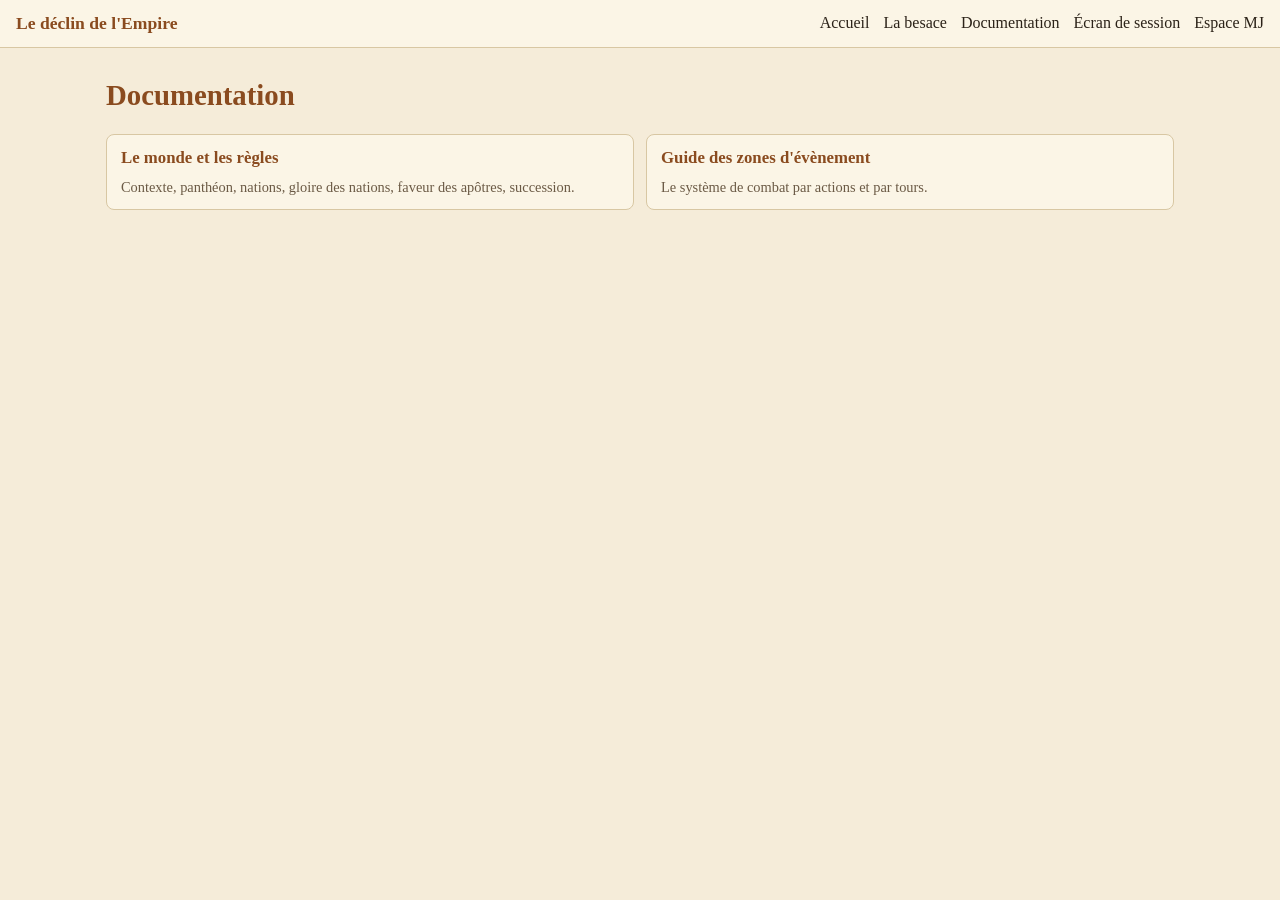
<file: docs.html>
<!DOCTYPE html>
<html lang="fr"><head><meta charset="utf-8">
<meta name="viewport" content="width=device-width, initial-scale=1">
<title>Documentation</title>
<link rel="stylesheet" href="css/style.css"></head><body>
<nav><b>Le déclin de l'Empire</b><a href="index.html">Accueil</a><a href="besace.html">La besace</a><a href="docs.html">Documentation</a><a href="joueur.html">Écran de session</a><a href="mj.html">Espace MJ</a></nav>
<main>
<h1>Documentation</h1>
<div class="g">
<a class="card" href="docs/monde.html" style="text-decoration:none;color:var(--fg)"><h3 style="margin-top:0;color:var(--ac)">Le monde et les règles</h3><span class="mut">Contexte, panthéon, nations, gloire des nations, faveur des apôtres, succession.</span></a>
<a class="card" href="docs/zones.html" style="text-decoration:none;color:var(--fg)"><h3 style="margin-top:0;color:var(--ac)">Guide des zones d'évènement</h3><span class="mut">Le système de combat par actions et par tours.</span></a>
</div>
</main>
</body></html>
</file>
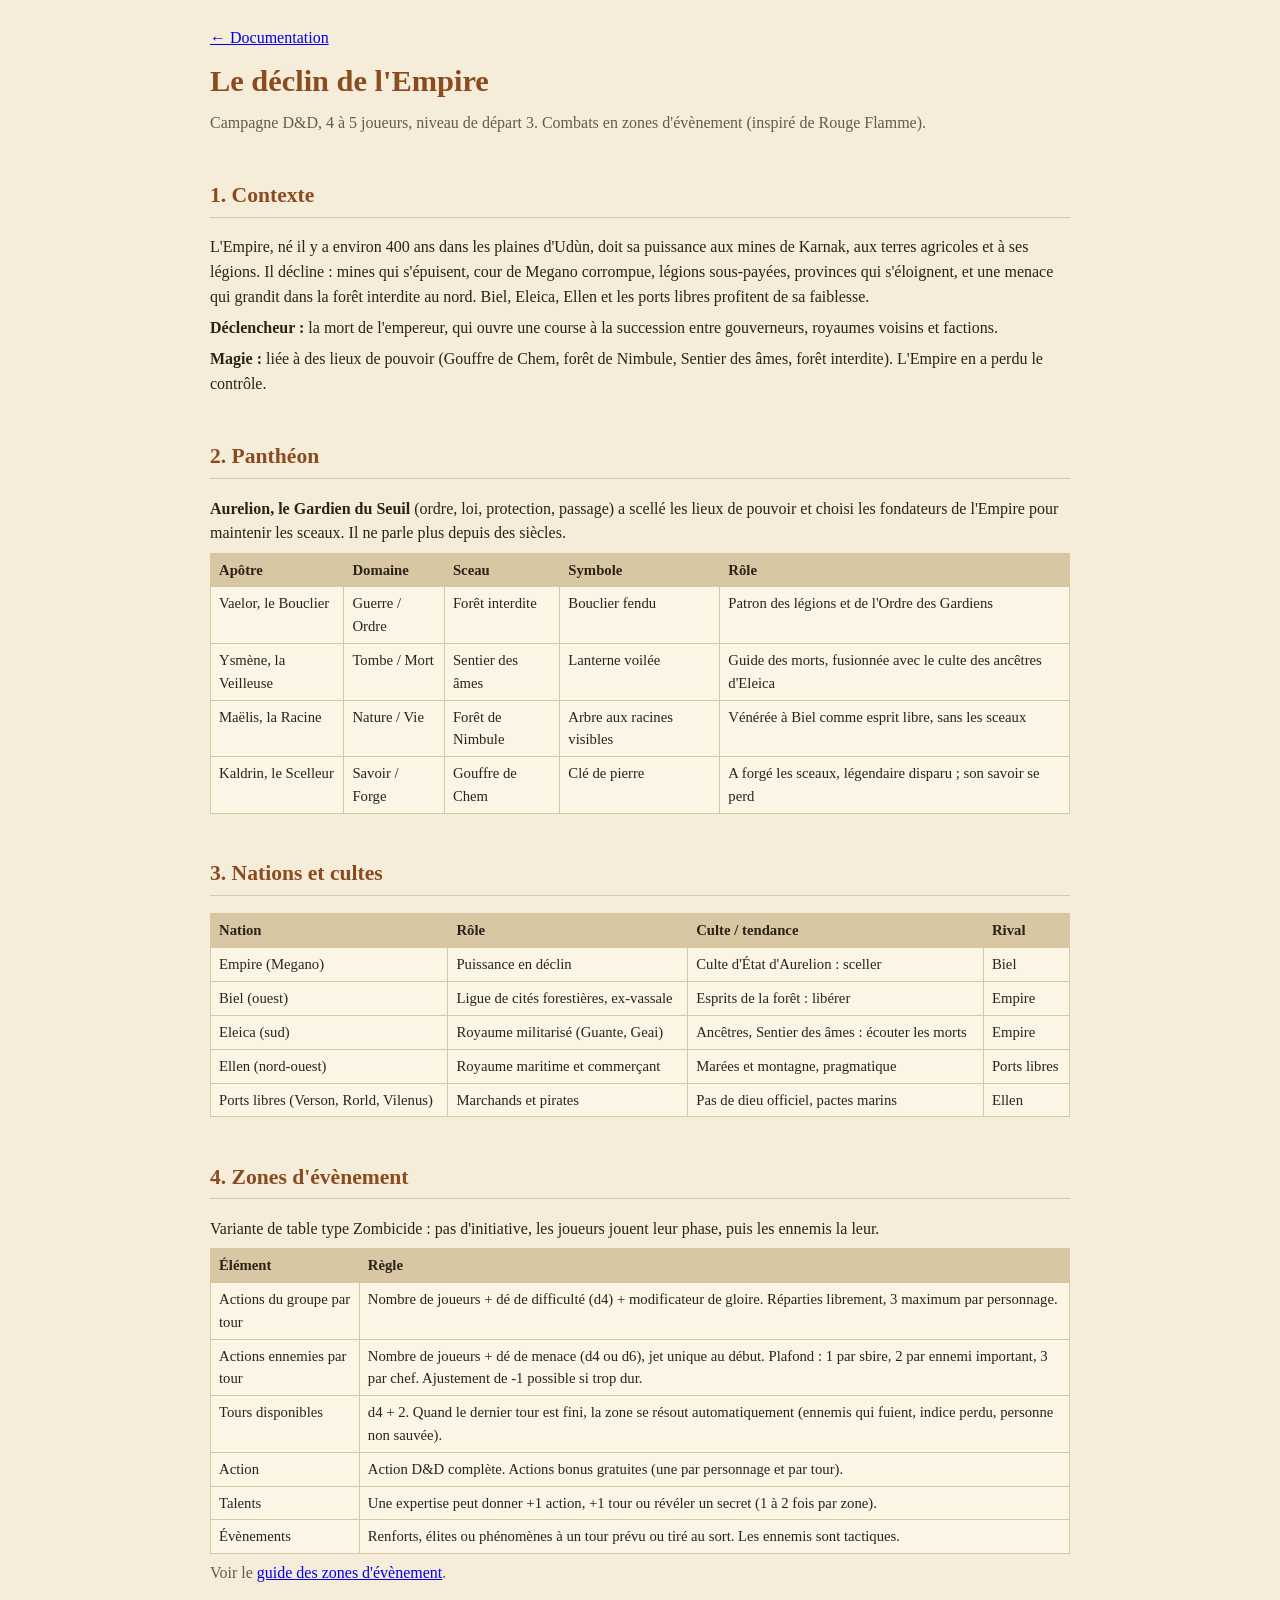
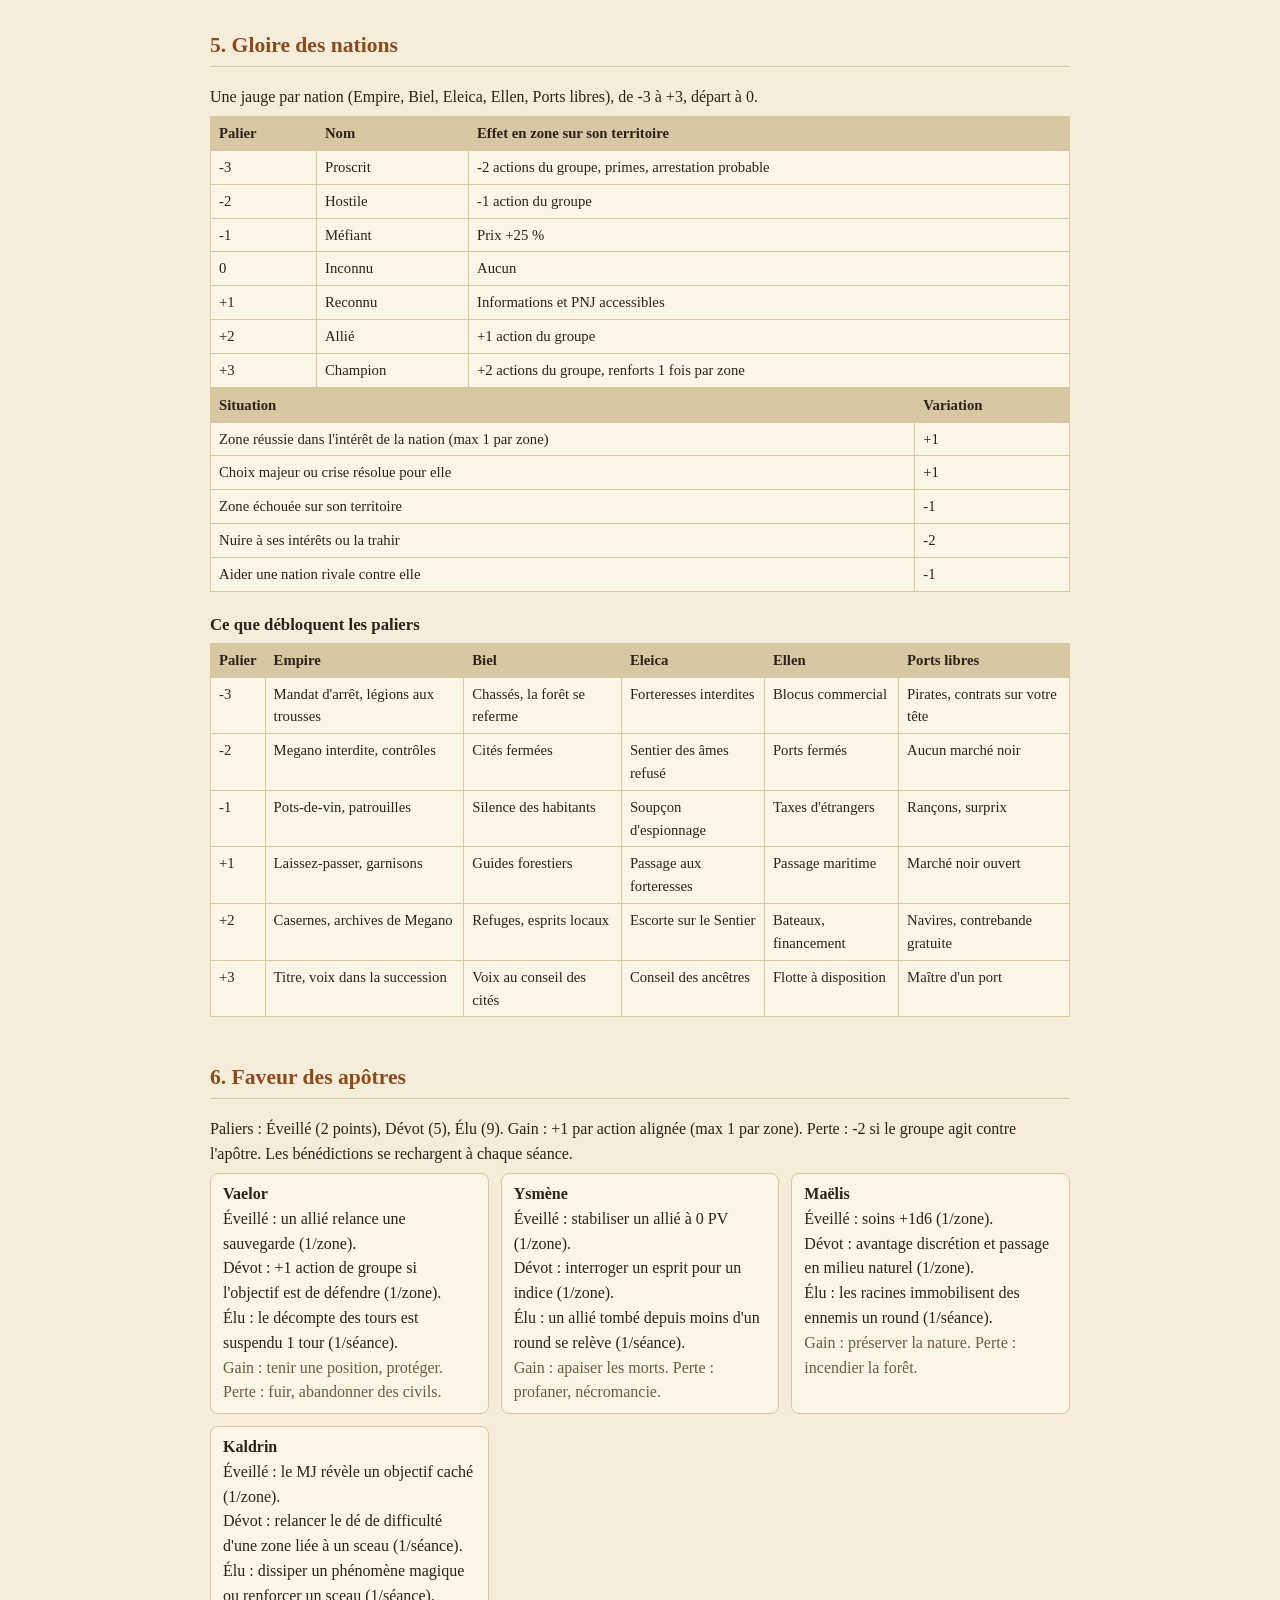
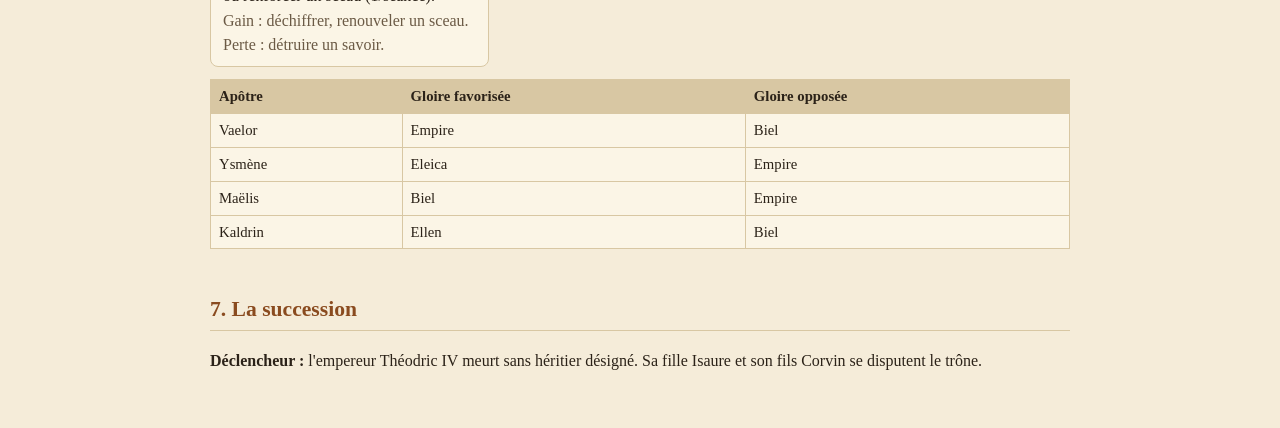
<file: docs/monde.html>
<!DOCTYPE html>
<html lang="fr"><head><meta charset="utf-8">
<meta name="viewport" content="width=device-width, initial-scale=1, viewport-fit=cover">
<title>Campagne D&D : Le déclin de l'Empire</title>
<style>
:root{box-sizing:border-box;padding-top:env(safe-area-inset-top,0px);padding-bottom:env(safe-area-inset-bottom,0px);--bg:#f5ecd9;--fg:#2b2218;--mut:#6b5a45;--ac:#8a4b1f;--card:#fbf5e6;--bd:#d8c7a3}
html{scroll-padding-top:env(safe-area-inset-top,0px)}
@media (prefers-color-scheme:dark){:root:not([data-theme="light"]){--bg:#1d1812;--fg:#efe4cf;--mut:#b5a48a;--ac:#e0a060;--card:#272018;--bd:#4a3d2c}}
:root[data-theme="dark"]{--bg:#1d1812;--fg:#efe4cf;--mut:#b5a48a;--ac:#e0a060;--card:#272018;--bd:#4a3d2c}
body{margin:0;background:var(--bg);color:var(--fg);font:16px/1.55 Georgia,"Times New Roman",serif}
main{max-width:860px;margin:0 auto;padding:20px 16px 48px}
h1{font-size:1.9rem;color:var(--ac);margin:.2em 0}
h2{font-size:1.35rem;color:var(--ac);border-bottom:1px solid var(--bd);padding-bottom:4px;margin-top:2em}
h3{font-size:1.05rem;margin:1.2em 0 .3em}
p,li{margin:.4em 0}.mut{color:var(--mut)}
.w{overflow-x:auto}
table{border-collapse:collapse;width:100%;font-size:.92rem;background:var(--card)}
th,td{border:1px solid var(--bd);padding:5px 8px;text-align:left;vertical-align:top}
th{background:var(--bd);color:var(--fg)}
.g{display:grid;grid-template-columns:repeat(auto-fit,minmax(250px,1fr));gap:12px}
.c{background:var(--card);border:1px solid var(--bd);border-radius:8px;padding:8px 12px}
</style></head><body><main><p><a href="../docs.html">← Documentation</a></p>
<h1>Le déclin de l'Empire</h1>
<p class="mut">Campagne D&amp;D, 4 à 5 joueurs, niveau de départ 3. Combats en zones d'évènement (inspiré de Rouge Flamme).</p>

<h2>1. Contexte</h2>
<p>L'Empire, né il y a environ 400 ans dans les plaines d'Udùn, doit sa puissance aux mines de Karnak, aux terres agricoles et à ses légions. Il décline : mines qui s'épuisent, cour de Megano corrompue, légions sous-payées, provinces qui s'éloignent, et une menace qui grandit dans la forêt interdite au nord. Biel, Eleica, Ellen et les ports libres profitent de sa faiblesse.</p>
<p><b>Déclencheur :</b> la mort de l'empereur, qui ouvre une course à la succession entre gouverneurs, royaumes voisins et factions.</p>
<p><b>Magie :</b> liée à des lieux de pouvoir (Gouffre de Chem, forêt de Nimbule, Sentier des âmes, forêt interdite). L'Empire en a perdu le contrôle.</p>

<h2>2. Panthéon</h2>
<p><b>Aurelion, le Gardien du Seuil</b> (ordre, loi, protection, passage) a scellé les lieux de pouvoir et choisi les fondateurs de l'Empire pour maintenir les sceaux. Il ne parle plus depuis des siècles.</p>
<div class="w"><table><tr><th>Apôtre</th><th>Domaine</th><th>Sceau</th><th>Symbole</th><th>Rôle</th></tr>
<tr><td>Vaelor, le Bouclier</td><td>Guerre / Ordre</td><td>Forêt interdite</td><td>Bouclier fendu</td><td>Patron des légions et de l'Ordre des Gardiens</td></tr>
<tr><td>Ysmène, la Veilleuse</td><td>Tombe / Mort</td><td>Sentier des âmes</td><td>Lanterne voilée</td><td>Guide des morts, fusionnée avec le culte des ancêtres d'Eleica</td></tr>
<tr><td>Maëlis, la Racine</td><td>Nature / Vie</td><td>Forêt de Nimbule</td><td>Arbre aux racines visibles</td><td>Vénérée à Biel comme esprit libre, sans les sceaux</td></tr>
<tr><td>Kaldrin, le Scelleur</td><td>Savoir / Forge</td><td>Gouffre de Chem</td><td>Clé de pierre</td><td>A forgé les sceaux, légendaire disparu ; son savoir se perd</td></tr></table></div>

<h2>3. Nations et cultes</h2>
<div class="w"><table><tr><th>Nation</th><th>Rôle</th><th>Culte / tendance</th><th>Rival</th></tr>
<tr><td>Empire (Megano)</td><td>Puissance en déclin</td><td>Culte d'État d'Aurelion : sceller</td><td>Biel</td></tr>
<tr><td>Biel (ouest)</td><td>Ligue de cités forestières, ex-vassale</td><td>Esprits de la forêt : libérer</td><td>Empire</td></tr>
<tr><td>Eleica (sud)</td><td>Royaume militarisé (Guante, Geai)</td><td>Ancêtres, Sentier des âmes : écouter les morts</td><td>Empire</td></tr>
<tr><td>Ellen (nord-ouest)</td><td>Royaume maritime et commerçant</td><td>Marées et montagne, pragmatique</td><td>Ports libres</td></tr>
<tr><td>Ports libres (Verson, Rorld, Vilenus)</td><td>Marchands et pirates</td><td>Pas de dieu officiel, pactes marins</td><td>Ellen</td></tr></table></div>

<h2>4. Zones d'évènement</h2>
<p>Variante de table type Zombicide : pas d'initiative, les joueurs jouent leur phase, puis les ennemis la leur.</p>
<div class="w"><table><tr><th>Élément</th><th>Règle</th></tr>
<tr><td>Actions du groupe par tour</td><td>Nombre de joueurs + dé de difficulté (d4) + modificateur de gloire. Réparties librement, 3 maximum par personnage.</td></tr>
<tr><td>Actions ennemies par tour</td><td>Nombre de joueurs + dé de menace (d4 ou d6), jet unique au début. Plafond : 1 par sbire, 2 par ennemi important, 3 par chef. Ajustement de -1 possible si trop dur.</td></tr>
<tr><td>Tours disponibles</td><td>d4 + 2. Quand le dernier tour est fini, la zone se résout automatiquement (ennemis qui fuient, indice perdu, personne non sauvée).</td></tr>
<tr><td>Action</td><td>Action D&amp;D complète. Actions bonus gratuites (une par personnage et par tour).</td></tr>
<tr><td>Talents</td><td>Une expertise peut donner +1 action, +1 tour ou révéler un secret (1 à 2 fois par zone).</td></tr>
<tr><td>Évènements</td><td>Renforts, élites ou phénomènes à un tour prévu ou tiré au sort. Les ennemis sont tactiques.</td></tr></table></div>
<p class="mut">Voir le <a href="zones.html">guide des zones d'évènement</a>.</p>

<h2>5. Gloire des nations</h2>
<p>Une jauge par nation (Empire, Biel, Eleica, Ellen, Ports libres), de -3 à +3, départ à 0.</p>
<div class="w"><table><tr><th>Palier</th><th>Nom</th><th>Effet en zone sur son territoire</th></tr>
<tr><td>-3</td><td>Proscrit</td><td>-2 actions du groupe, primes, arrestation probable</td></tr>
<tr><td>-2</td><td>Hostile</td><td>-1 action du groupe</td></tr>
<tr><td>-1</td><td>Méfiant</td><td>Prix +25 %</td></tr>
<tr><td>0</td><td>Inconnu</td><td>Aucun</td></tr>
<tr><td>+1</td><td>Reconnu</td><td>Informations et PNJ accessibles</td></tr>
<tr><td>+2</td><td>Allié</td><td>+1 action du groupe</td></tr>
<tr><td>+3</td><td>Champion</td><td>+2 actions du groupe, renforts 1 fois par zone</td></tr></table></div>

<div class="w"><table><tr><th>Situation</th><th>Variation</th></tr>
<tr><td>Zone réussie dans l'intérêt de la nation (max 1 par zone)</td><td>+1</td></tr>
<tr><td>Choix majeur ou crise résolue pour elle</td><td>+1</td></tr>
<tr><td>Zone échouée sur son territoire</td><td>-1</td></tr>
<tr><td>Nuire à ses intérêts ou la trahir</td><td>-2</td></tr>
<tr><td>Aider une nation rivale contre elle</td><td>-1</td></tr></table></div>
<h3>Ce que débloquent les paliers</h3>
<div class="w"><table><tr><th>Palier</th><th>Empire</th><th>Biel</th><th>Eleica</th><th>Ellen</th><th>Ports libres</th></tr>
<tr><td>-3</td><td>Mandat d'arrêt, légions aux trousses</td><td>Chassés, la forêt se referme</td><td>Forteresses interdites</td><td>Blocus commercial</td><td>Pirates, contrats sur votre tête</td></tr>
<tr><td>-2</td><td>Megano interdite, contrôles</td><td>Cités fermées</td><td>Sentier des âmes refusé</td><td>Ports fermés</td><td>Aucun marché noir</td></tr>
<tr><td>-1</td><td>Pots-de-vin, patrouilles</td><td>Silence des habitants</td><td>Soupçon d'espionnage</td><td>Taxes d'étrangers</td><td>Rançons, surprix</td></tr>
<tr><td>+1</td><td>Laissez-passer, garnisons</td><td>Guides forestiers</td><td>Passage aux forteresses</td><td>Passage maritime</td><td>Marché noir ouvert</td></tr>
<tr><td>+2</td><td>Casernes, archives de Megano</td><td>Refuges, esprits locaux</td><td>Escorte sur le Sentier</td><td>Bateaux, financement</td><td>Navires, contrebande gratuite</td></tr>
<tr><td>+3</td><td>Titre, voix dans la succession</td><td>Voix au conseil des cités</td><td>Conseil des ancêtres</td><td>Flotte à disposition</td><td>Maître d'un port</td></tr></table></div>

<h2>6. Faveur des apôtres</h2>
<p>Paliers : Éveillé (2 points), Dévot (5), Élu (9). Gain : +1 par action alignée (max 1 par zone). Perte : -2 si le groupe agit contre l'apôtre. Les bénédictions se rechargent à chaque séance.</p>
<div class="g">
<div class="c"><b>Vaelor</b><br>Éveillé : un allié relance une sauvegarde (1/zone).<br>Dévot : +1 action de groupe si l'objectif est de défendre (1/zone).<br>Élu : le décompte des tours est suspendu 1 tour (1/séance).<br><span class="mut">Gain : tenir une position, protéger. Perte : fuir, abandonner des civils.</span></div>
<div class="c"><b>Ysmène</b><br>Éveillé : stabiliser un allié à 0 PV (1/zone).<br>Dévot : interroger un esprit pour un indice (1/zone).<br>Élu : un allié tombé depuis moins d'un round se relève (1/séance).<br><span class="mut">Gain : apaiser les morts. Perte : profaner, nécromancie.</span></div>
<div class="c"><b>Maëlis</b><br>Éveillé : soins +1d6 (1/zone).<br>Dévot : avantage discrétion et passage en milieu naturel (1/zone).<br>Élu : les racines immobilisent des ennemis un round (1/séance).<br><span class="mut">Gain : préserver la nature. Perte : incendier la forêt.</span></div>
<div class="c"><b>Kaldrin</b><br>Éveillé : le MJ révèle un objectif caché (1/zone).<br>Dévot : relancer le dé de difficulté d'une zone liée à un sceau (1/séance).<br>Élu : dissiper un phénomène magique ou renforcer un sceau (1/séance).<br><span class="mut">Gain : déchiffrer, renouveler un sceau. Perte : détruire un savoir.</span></div></div>
<div class="w"><table style="margin-top:12px"><tr><th>Apôtre</th><th>Gloire favorisée</th><th>Gloire opposée</th></tr>
<tr><td>Vaelor</td><td>Empire</td><td>Biel</td></tr><tr><td>Ysmène</td><td>Eleica</td><td>Empire</td></tr>
<tr><td>Maëlis</td><td>Biel</td><td>Empire</td></tr><tr><td>Kaldrin</td><td>Ellen</td><td>Biel</td></tr></table></div>

<h2>7. La succession</h2>
<p><b>Déclencheur :</b> l'empereur Théodric IV meurt sans héritier désigné. Sa fille Isaure et son fils Corvin se disputent le trône.</p>
</main></body></html>
</file>
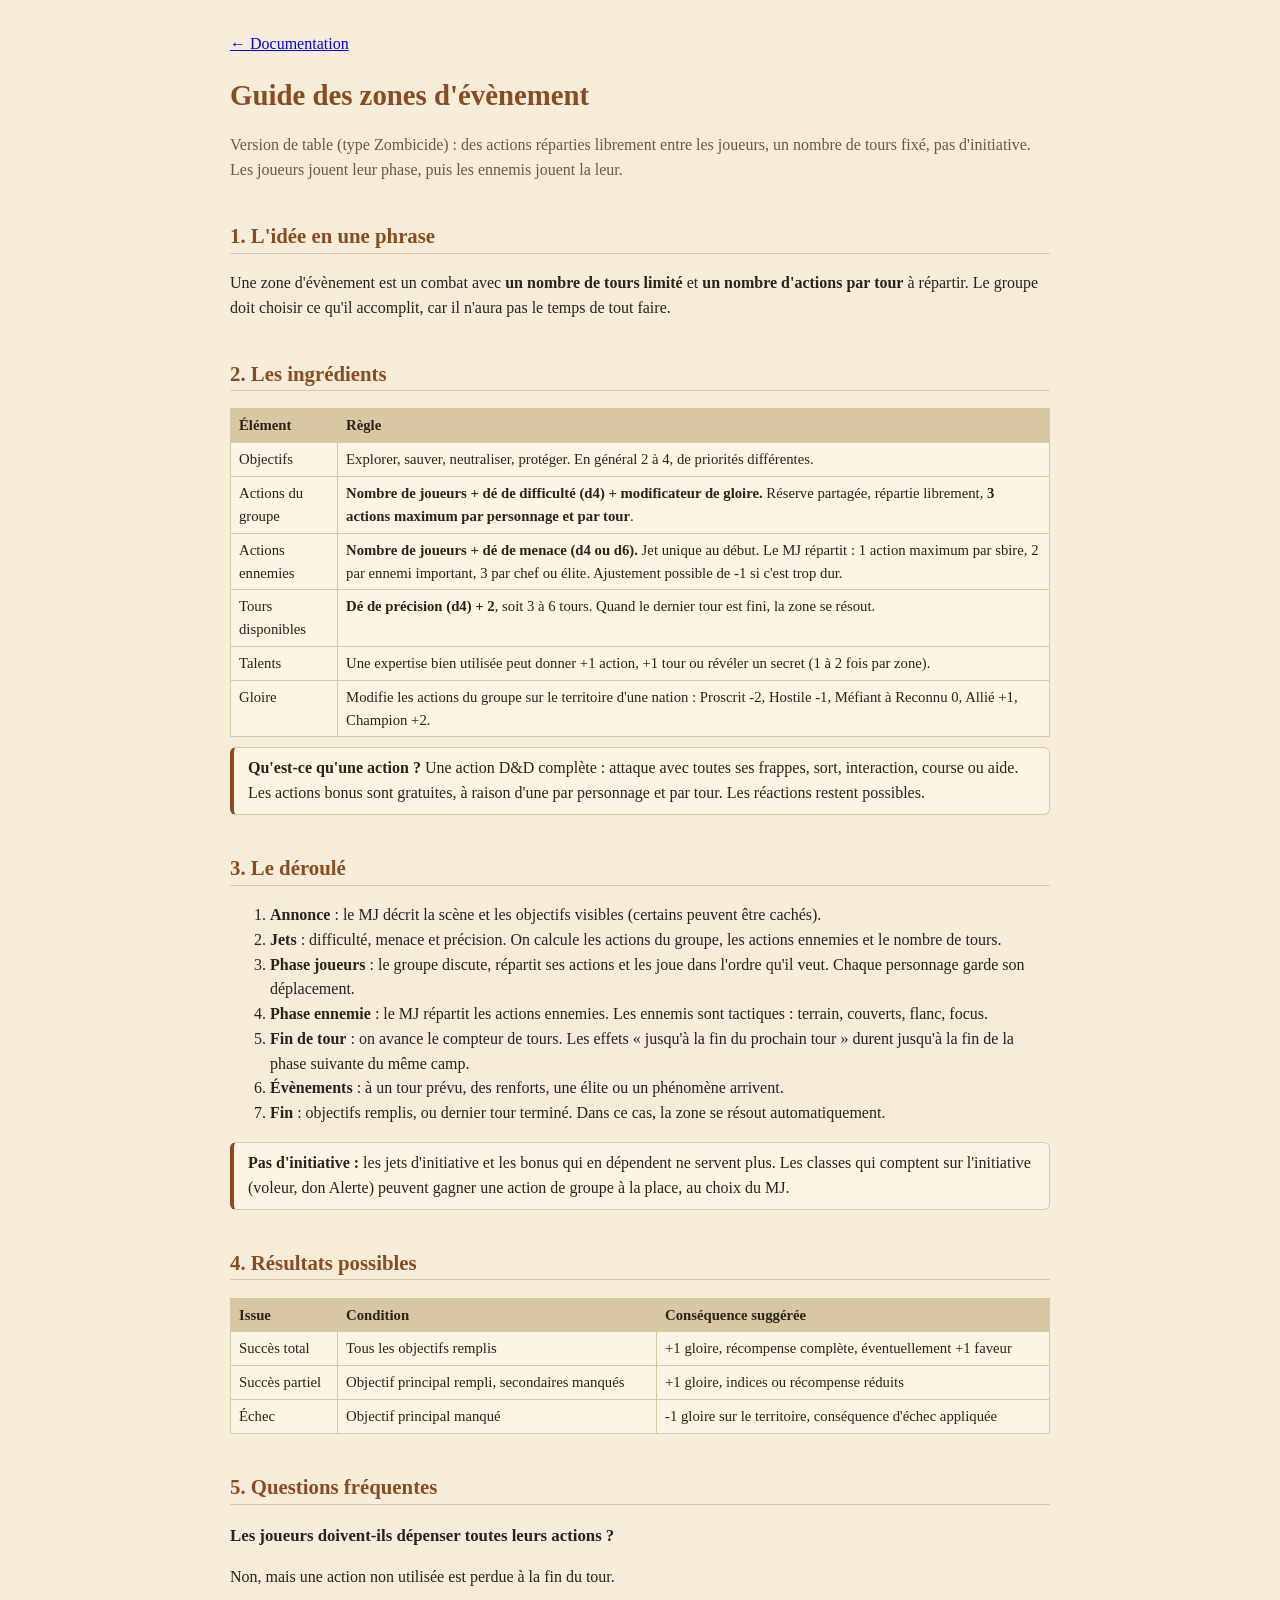
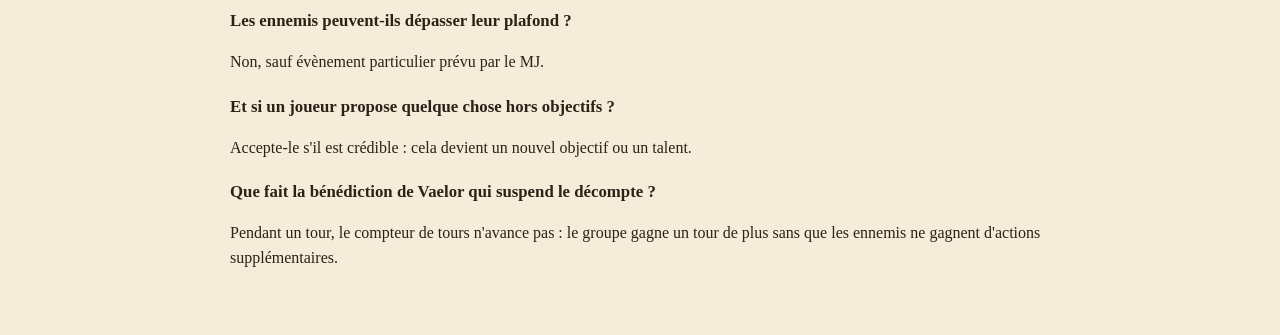
<file: docs/zones.html>
<!DOCTYPE html>
<html lang="fr"><head><meta charset="utf-8">
<meta name="viewport" content="width=device-width, initial-scale=1, viewport-fit=cover">
<title>Guide des zones d'évènement</title>
<style>
:root{box-sizing:border-box;padding-top:env(safe-area-inset-top,0px);padding-bottom:env(safe-area-inset-bottom,0px);--bg:#f5ecd9;--fg:#2b2218;--mut:#6b5a45;--ac:#8a4b1f;--card:#fbf5e6;--bd:#d8c7a3}
html{scroll-padding-top:env(safe-area-inset-top,0px)}
@media (prefers-color-scheme:dark){:root:not([data-theme="light"]){--bg:#1d1812;--fg:#efe4cf;--mut:#b5a48a;--ac:#e0a060;--card:#272018;--bd:#4a3d2c}}
:root[data-theme="dark"]{--bg:#1d1812;--fg:#efe4cf;--mut:#b5a48a;--ac:#e0a060;--card:#272018;--bd:#4a3d2c}
body{margin:0;background:var(--bg);color:var(--fg);font:16px/1.55 Georgia,serif}
main{max-width:820px;margin:0 auto;padding:16px 16px 48px}
h1{font-size:1.8rem;color:var(--ac);margin:.2em 0}h2{font-size:1.3rem;color:var(--ac);border-bottom:1px solid var(--bd);margin-top:1.8em}h3{font-size:1.05rem;margin:1.1em 0 .2em}
.box{background:var(--card);border:1px solid var(--bd);border-left:4px solid var(--ac);border-radius:6px;padding:8px 14px;margin:10px 0}
.mut{color:var(--mut)}.w{overflow-x:auto}table{border-collapse:collapse;width:100%;font-size:.92rem;background:var(--card)}th,td{border:1px solid var(--bd);padding:5px 8px;text-align:left;vertical-align:top}th{background:var(--bd)}
code{background:var(--bd);padding:0 5px;border-radius:3px}
</style></head><body><main><p><a href="../docs.html">← Documentation</a></p>
<h1>Guide des zones d'évènement</h1>
<p class="mut">Version de table (type Zombicide) : des actions réparties librement entre les joueurs, un nombre de tours fixé, pas d'initiative. Les joueurs jouent leur phase, puis les ennemis jouent la leur.</p>

<h2>1. L'idée en une phrase</h2>
<p>Une zone d'évènement est un combat avec <b>un nombre de tours limité</b> et <b>un nombre d'actions par tour</b> à répartir. Le groupe doit choisir ce qu'il accomplit, car il n'aura pas le temps de tout faire.</p>

<h2>2. Les ingrédients</h2>
<div class="w"><table><tr><th>Élément</th><th>Règle</th></tr>
<tr><td>Objectifs</td><td>Explorer, sauver, neutraliser, protéger. En général 2 à 4, de priorités différentes.</td></tr>
<tr><td>Actions du groupe</td><td><b>Nombre de joueurs + dé de difficulté (d4) + modificateur de gloire.</b> Réserve partagée, répartie librement, <b>3 actions maximum par personnage et par tour</b>.</td></tr>
<tr><td>Actions ennemies</td><td><b>Nombre de joueurs + dé de menace (d4 ou d6).</b> Jet unique au début. Le MJ répartit : 1 action maximum par sbire, 2 par ennemi important, 3 par chef ou élite. Ajustement possible de -1 si c'est trop dur.</td></tr>
<tr><td>Tours disponibles</td><td><b>Dé de précision (d4) + 2</b>, soit 3 à 6 tours. Quand le dernier tour est fini, la zone se résout.</td></tr>
<tr><td>Talents</td><td>Une expertise bien utilisée peut donner +1 action, +1 tour ou révéler un secret (1 à 2 fois par zone).</td></tr>
<tr><td>Gloire</td><td>Modifie les actions du groupe sur le territoire d'une nation : Proscrit -2, Hostile -1, Méfiant à Reconnu 0, Allié +1, Champion +2.</td></tr></table></div>
<div class="box"><b>Qu'est-ce qu'une action ?</b> Une action D&amp;D complète : attaque avec toutes ses frappes, sort, interaction, course ou aide. Les actions bonus sont gratuites, à raison d'une par personnage et par tour. Les réactions restent possibles.</div>

<h2>3. Le déroulé</h2>
<ol>
<li><b>Annonce</b> : le MJ décrit la scène et les objectifs visibles (certains peuvent être cachés).</li>
<li><b>Jets</b> : difficulté, menace et précision. On calcule les actions du groupe, les actions ennemies et le nombre de tours.</li>
<li><b>Phase joueurs</b> : le groupe discute, répartit ses actions et les joue dans l'ordre qu'il veut. Chaque personnage garde son déplacement.</li>
<li><b>Phase ennemie</b> : le MJ répartit les actions ennemies. Les ennemis sont tactiques : terrain, couverts, flanc, focus.</li>
<li><b>Fin de tour</b> : on avance le compteur de tours. Les effets « jusqu'à la fin du prochain tour » durent jusqu'à la fin de la phase suivante du même camp.</li>
<li><b>Évènements</b> : à un tour prévu, des renforts, une élite ou un phénomène arrivent.</li>
<li><b>Fin</b> : objectifs remplis, ou dernier tour terminé. Dans ce cas, la zone se résout automatiquement.</li></ol>
<div class="box"><b>Pas d'initiative :</b> les jets d'initiative et les bonus qui en dépendent ne servent plus. Les classes qui comptent sur l'initiative (voleur, don Alerte) peuvent gagner une action de groupe à la place, au choix du MJ.</div>

<h2>4. Résultats possibles</h2>
<div class="w"><table><tr><th>Issue</th><th>Condition</th><th>Conséquence suggérée</th></tr>
<tr><td>Succès total</td><td>Tous les objectifs remplis</td><td>+1 gloire, récompense complète, éventuellement +1 faveur</td></tr>
<tr><td>Succès partiel</td><td>Objectif principal rempli, secondaires manqués</td><td>+1 gloire, indices ou récompense réduits</td></tr>
<tr><td>Échec</td><td>Objectif principal manqué</td><td>-1 gloire sur le territoire, conséquence d'échec appliquée</td></tr></table></div>

<h2>5. Questions fréquentes</h2>
<h3>Les joueurs doivent-ils dépenser toutes leurs actions ?</h3>
<p>Non, mais une action non utilisée est perdue à la fin du tour.</p>
<h3>Les ennemis peuvent-ils dépasser leur plafond ?</h3>
<p>Non, sauf évènement particulier prévu par le MJ.</p>
<h3>Et si un joueur propose quelque chose hors objectifs ?</h3>
<p>Accepte-le s'il est crédible : cela devient un nouvel objectif ou un talent.</p>
<h3>Que fait la bénédiction de Vaelor qui suspend le décompte ?</h3>
<p>Pendant un tour, le compteur de tours n'avance pas : le groupe gagne un tour de plus sans que les ennemis ne gagnent d'actions supplémentaires.</p>
</main></body></html>
</file>
<file: css/style.css>
:root{--bg:#f5ecd9;--fg:#2b2218;--mut:#6b5a45;--ac:#8a4b1f;--card:#fbf5e6;--bd:#d8c7a3;--ok:#2f6b3a;--ko:#a33a2a}
@media (prefers-color-scheme:dark){:root{--bg:#1d1812;--fg:#efe4cf;--mut:#b5a48a;--ac:#e0a060;--card:#272018;--bd:#4a3d2c;--ok:#6fc07f;--ko:#e57a68}}
*{box-sizing:border-box}
body{margin:0;background:var(--bg);color:var(--fg);font:16px/1.55 Georgia,"Times New Roman",serif}
nav{display:flex;gap:14px;flex-wrap:wrap;align-items:center;padding:10px 16px;background:var(--card);border-bottom:1px solid var(--bd)}
nav b{color:var(--ac);font-size:1.1rem;margin-right:auto}
nav a{color:var(--fg);text-decoration:none}nav a:hover{color:var(--ac)}
main{max-width:1100px;margin:0 auto;padding:16px 16px 48px}
h1{font-size:1.8rem;color:var(--ac);margin:.3em 0}
h2{font-size:1.25rem;color:var(--ac);border-bottom:1px solid var(--bd);padding-bottom:4px;margin:1.6em 0 .6em}
h3{font-size:1.05rem;margin:.8em 0 .2em}
a{color:var(--ac)}
.mut{color:var(--mut);font-size:.9rem}
.card{background:var(--card);border:1px solid var(--bd);border-radius:8px;padding:10px 14px;margin:8px 0}
.row{display:flex;flex-wrap:wrap;gap:8px;align-items:center}
.g{display:grid;grid-template-columns:repeat(auto-fit,minmax(240px,1fr));gap:12px}
button,select,input,textarea{font:inherit;color:var(--fg);background:var(--bg);border:1px solid var(--bd);border-radius:6px;padding:5px 10px}
textarea{width:100%;min-height:70px}
input.t{flex:1;min-width:140px}input[type=number]{width:70px}
button{cursor:pointer}button:hover{border-color:var(--ac)}
button.p{background:var(--ac);color:var(--bg);border-color:var(--ac)}
button.x{color:var(--ko)}
.big{font-size:2rem;font-weight:bold;color:var(--ac);line-height:1}
.stat{text-align:center;min-width:80px}
.w{overflow-x:auto}
table{border-collapse:collapse;width:100%;font-size:.88rem;background:var(--card)}
th,td{border:1px solid var(--bd);padding:4px 7px;text-align:left;vertical-align:top}th{background:var(--bd)}
.hide{display:none!important}
/* carte */
.map{position:relative;border:2px solid var(--bd);border-radius:8px;overflow:hidden;background:var(--card);line-height:0;touch-action:none;cursor:grab;user-select:none;-webkit-user-select:none}
.map:active{cursor:grabbing}
.mapin{position:relative;transform-origin:0 0;will-change:transform}
.map img{width:100%;height:auto;display:block;pointer-events:none;-webkit-user-drag:none}
.mapctl{position:absolute;right:8px;top:8px;display:flex;flex-direction:column;gap:4px;line-height:1}
.mapctl button{width:34px;height:34px;padding:0;font-size:1.2rem;background:var(--card);box-shadow:0 1px 4px #0006}
.pin{position:absolute;transform:translate(-50%,-50%) scale(var(--inv,1));width:22px;height:22px;border-radius:50%;background:var(--ac);border:3px solid #fff;cursor:pointer;box-shadow:0 1px 5px #000a;padding:0}
.pin:hover{transform:translate(-50%,-50%) scale(calc(var(--inv,1) * 1.25))}
.pin.sel{background:var(--ko)}
.pinbox{margin-top:10px}
/* persos */
.av{width:84px;height:84px;border-radius:50%;object-fit:cover;border:2px solid var(--ac);background:var(--bd)}
.pc{display:flex;gap:12px;align-items:center;text-decoration:none;color:var(--fg)}
.pc:hover{border-color:var(--ac)}
.ab{display:grid;grid-template-columns:repeat(6,1fr);gap:6px;text-align:center}
.ab div{background:var(--card);border:1px solid var(--bd);border-radius:6px;padding:4px}
.ab b{display:block;font-size:1.3rem;color:var(--ac)}
/* écran joueur */
.screen{min-height:60vh;display:flex;align-items:center;justify-content:center;text-align:center}
.screen img{max-width:100%;max-height:75vh;border-radius:8px}
.screen .txt{font-size:1.5rem;white-space:pre-wrap}
.dice{font-size:1.4rem;color:var(--ac);font-weight:bold}
.bar{display:flex;gap:3px;margin-top:6px}.bar i{flex:1;height:10px;background:var(--bd);border-radius:3px}.bar i.on{background:var(--ac)}
.banner{padding:8px;border-radius:6px;background:var(--ko);color:#fff;text-align:center;margin:6px 0}
.log{max-height:140px;overflow:auto;font-size:.85rem;color:var(--mut)}
.done{text-decoration:line-through;color:var(--mut)}
.tabs{display:flex;gap:6px;flex-wrap:wrap;margin:10px 0}
.tabs button.on{background:var(--ac);color:var(--bg);border-color:var(--ac)}
/* plaques gloire / faveur */
.plaques{display:grid;grid-template-columns:repeat(auto-fit,minmax(280px,1fr));gap:16px}
.plaque{width:100%;height:auto;display:block;filter:drop-shadow(0 4px 6px #0007)}
/* prochaine session */
.nextbox{text-align:center}
.when{font-size:1.5rem;color:var(--ac);font-weight:bold}
.cds{display:flex;gap:10px;justify-content:center;flex-wrap:wrap;margin-top:10px}
.cd{background:var(--bg);border:1px solid var(--bd);border-radius:8px;min-width:78px;padding:6px 8px}
.cd b{display:block;font-size:1.8rem;color:var(--ac);line-height:1.1}
.cd span{font-size:.8rem;color:var(--mut)}
/* besace */
.coins{display:flex;gap:12px;flex-wrap:wrap}
.coin{display:flex;align-items:center;gap:8px;background:var(--card);border:1px solid var(--bd);border-radius:999px;padding:6px 16px 6px 8px}
.coin i{width:28px;height:28px;border-radius:50%;border:2px solid #0004;display:block}
.coin b{font-size:1.3rem}
.po i{background:radial-gradient(circle at 35% 30%,#fff3b0,#e0a800 70%)}
.pa i{background:radial-gradient(circle at 35% 30%,#fff,#9aa0a8 70%)}
.pc i{background:radial-gradient(circle at 35% 30%,#ffd2b0,#b0642c 70%)}
</file>
